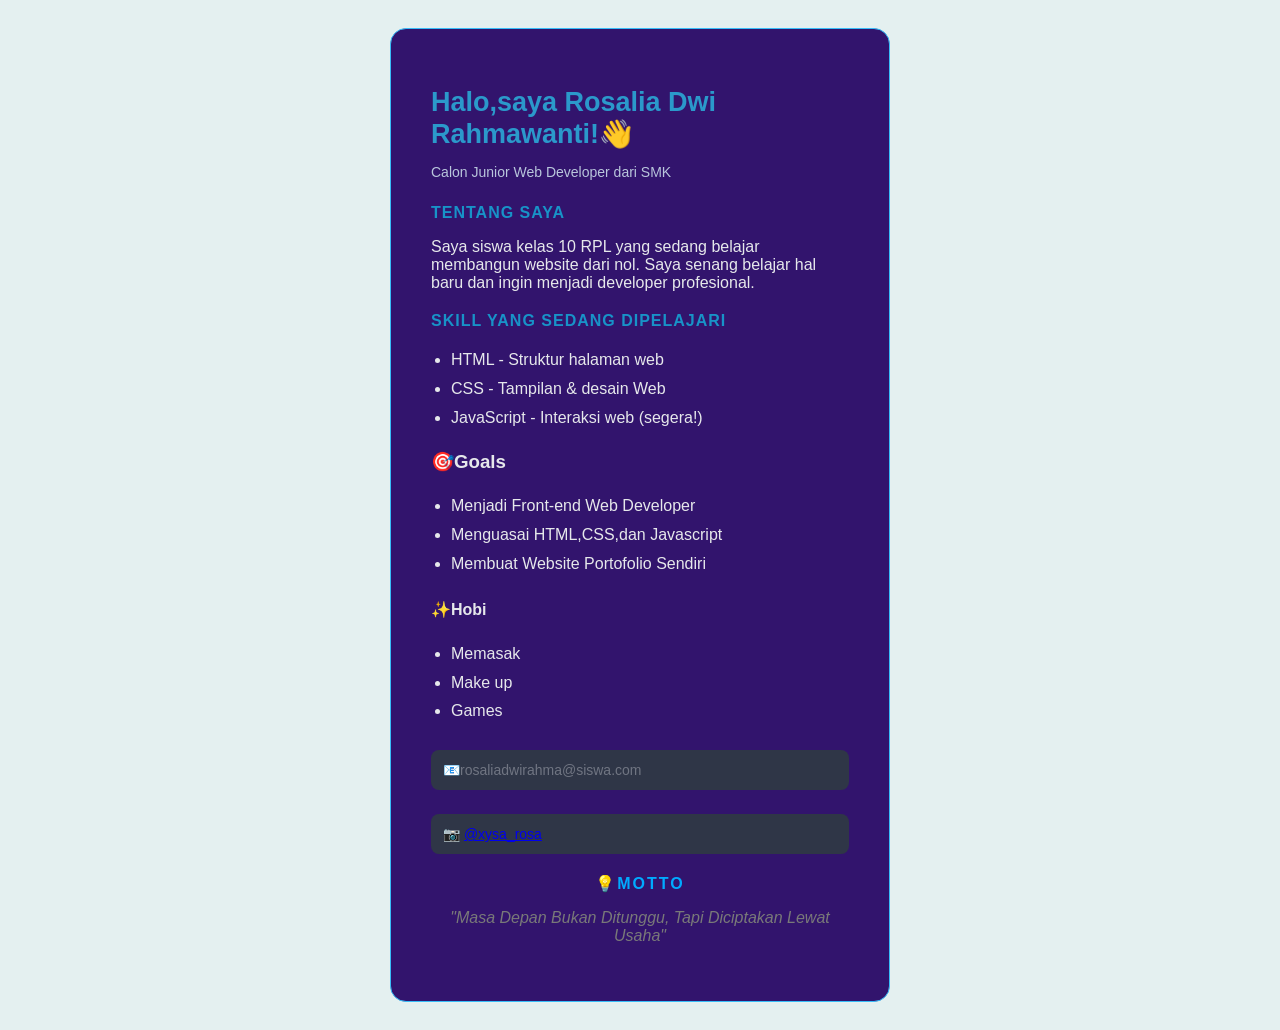
<file: index.html>
<!DOCTYPE html>
<html lang="id">
<head>
  <meta charset="UTF-8">
  <title>Profil-Rosalia Dwi Rahmawanti</title>
  <!-- Tambahkan baris ini untuk memanggil file Modul1.css -->
  <link rel="stylesheet" href="style.css">
</head>
<body>

<div class="kartu-profil">
    <h1>Halo,saya Rosalia Dwi Rahmawanti!👋</h1>
    <p class="tagline">Calon Junior Web Developer dari SMK</p>

    <h2>Tentang Saya</h2>
    <p>Saya siswa kelas 10 RPL yang sedang belajar
        membangun website dari nol. Saya senang belajar
        hal baru dan ingin menjadi developer profesional.</p>
    
    <h2>skill yang Sedang Dipelajari</h2>
    <ul>
        <li>HTML - Struktur halaman web
        <li>CSS - Tampilan & desain Web</li>
        <li>JavaScript - Interaksi web (segera!)</li>
    </ul>


     <h3>🎯Goals</h3>
    <ul>
        <li>Menjadi Front-end Web Developer
        <li>Menguasai HTML,CSS,dan Javascript</li>
        <li>Membuat Website Portofolio Sendiri
        </li>
    </ul>


     <h4>✨Hobi</h4>
    <ul>
        <li>Memasak
        <li>Make up</li>
        <li>Games
        </li>
    </ul>
      
     <p class="kontak">📧rosaliadwirahma@siswa.com</p>
     <p class="kontak">📷 <a href="https://instagram.com/xysa_rosa">@xysa_rosa</a></p>

     <h2 class="motto">💡MOTTO</h2>
         <p class="quotes">"Masa Depan Bukan Ditunggu, Tapi Diciptakan Lewat Usaha"</p>
    </p>
  </div>
</body>
</html>
</file>
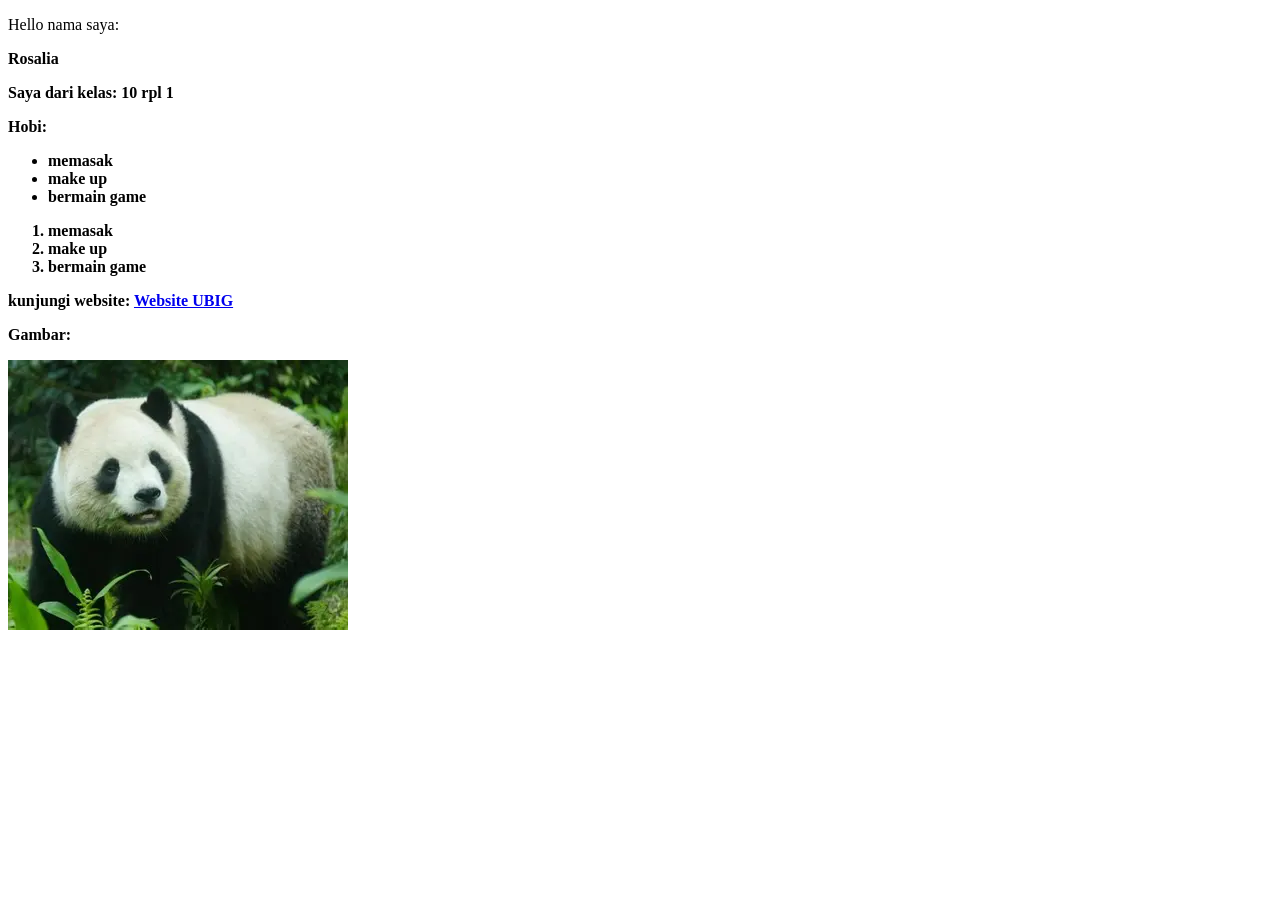
<file: PROJECT 1/index.html>
<!DOCTYPE html>
<html lang="en">
<head>
    <meta charset="UTF-8">
    <meta name="viewport" content="width=device-width, initial-scale=1.0">
    <title>Document</title>
</head>
<body>
 <p>Hello nama saya:<p>
 <strong>Rosalia<strong>
 <p>Saya dari kelas: 10 rpl 1
    
 <p>Hobi:</p>  
 <ul>
   <li>memasak</li> 
   <li>make up</li>
   <li>bermain game</li>
 </ul>

 <ol>
    <li>memasak</li> 
   <li>make up</li>
   <li>bermain game</li>
 </ol>

 <p>kunjungi website:
    <a href="https://ubig.co.id">Website UBIG</a>
 </P>
    
 <P>Gambar:</P>
 <img src="images/panda.jpg.webp">
</body>
</html>
</file>
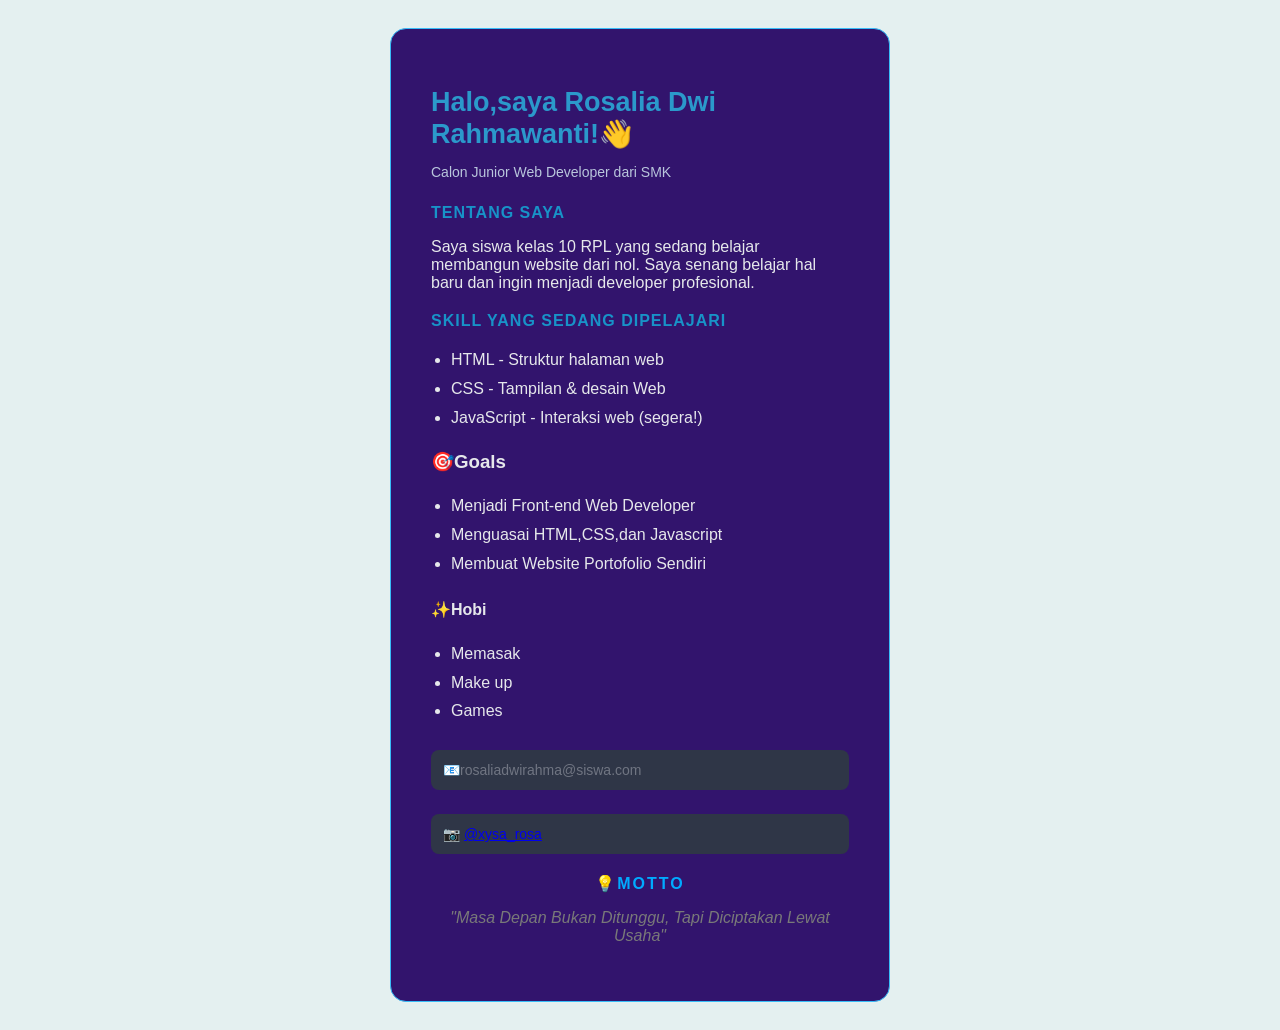
<file: modul1.html>
<!DOCTYPE html>
<html lang="id">
<head>
  <meta charset="UTF-8">
  <title>Profil-Rosalia Dwi Rahmawanti</title>
  <!-- Tambahkan baris ini untuk memanggil file Modul1.css -->
  <link rel="stylesheet" href="Modul1.css">
</head>
<body>

<div class="kartu-profil">
    <h1>Halo,saya Rosalia Dwi Rahmawanti!👋</h1>
    <p class="tagline">Calon Junior Web Developer dari SMK</p>

    <h2>Tentang Saya</h2>
    <p>Saya siswa kelas 10 RPL yang sedang belajar
        membangun website dari nol. Saya senang belajar
        hal baru dan ingin menjadi developer profesional.</p>
    
    <h2>skill yang Sedang Dipelajari</h2>
    <ul>
        <li>HTML - Struktur halaman web
        <li>CSS - Tampilan & desain Web</li>
        <li>JavaScript - Interaksi web (segera!)</li>
    </ul>


     <h3>🎯Goals</h3>
    <ul>
        <li>Menjadi Front-end Web Developer
        <li>Menguasai HTML,CSS,dan Javascript</li>
        <li>Membuat Website Portofolio Sendiri
        </li>
    </ul>


     <h4>✨Hobi</h4>
    <ul>
        <li>Memasak
        <li>Make up</li>
        <li>Games
        </li>
    </ul>
      
     <p class="kontak">📧rosaliadwirahma@siswa.com</p>
     <p class="kontak">📷 <a href="https://instagram.com/xysa_rosa">@xysa_rosa</a></p>

     <h2 class="motto">💡MOTTO</h2>
         <p class="quotes">"Masa Depan Bukan Ditunggu, Tapi Diciptakan Lewat Usaha"</p>
    </p>
  </div>
</body>
</html>
</file>
<file: style.css>
/* Reset dasar */
* {
 margin: 4;
 padding: 4;
 box-sizing: border-box;
}
body {
 font-family: 'Segoe UI', Arial, sans-serif;
 background-color: #e4f0f0; /* Warna latar gelap */
 color: #e6e8eb;
 display: flex;
 justify-content: center;
 align-items: center;
 min-height: 100vh;
 padding: 20px;
}
.kartu-profil {
 background-color: #32146d;
 border-radius: 16px;
 padding: 40px;
 max-width: 500px;
 width: 100%;
 border: 1px solid #38bdf8;
}
h1 {
 font-size: 27px;
 color: #2b99cb; /* Biru muda */
 margin-bottom: 6px;
}
.tagline {
 color: #b9c6dc;
 font-size: 14px;
 margin-bottom: 24px;
}
h2 {
 font-size: 16px;
 color: #1893c8;
 margin: 20px 0 8px;
 text-transform: uppercase;
 letter-spacing: 1px;
}
ul {
 padding-left: 20px;
 line-height: 1.8;
}
.kontak {
 margin-top: 24px;
 padding: 12px;
 background: #2f3647;
 border-radius: 8px;
 font-size: 14px;
 color: #707582;
}

.motto {
    color: #00aaff;
    font-size: 16px;
    text-align: center;
    font-weight: bold;
    letter-spacing: 2px;
    text-transform: uppercase;
}

.quotes {
    color: #797979;
    text-align: center;
    font-style: italic;
}
</file>
<file: Modul1.css>
/* Reset dasar */
* {
 margin: 4;
 padding: 4;
 box-sizing: border-box;
}
body {
 font-family: 'Segoe UI', Arial, sans-serif;
 background-color: #e4f0f0; /* Warna latar gelap */
 color: #e6e8eb;
 display: flex;
 justify-content: center;
 align-items: center;
 min-height: 100vh;
 padding: 20px;
}
.kartu-profil {
 background-color: #32146d;
 border-radius: 16px;
 padding: 40px;
 max-width: 500px;
 width: 100%;
 border: 1px solid #38bdf8;
}
h1 {
 font-size: 27px;
 color: #2b99cb; /* Biru muda */
 margin-bottom: 6px;
}
.tagline {
 color: #b9c6dc;
 font-size: 14px;
 margin-bottom: 24px;
}
h2 {
 font-size: 16px;
 color: #1893c8;
 margin: 20px 0 8px;
 text-transform: uppercase;
 letter-spacing: 1px;
}
ul {
 padding-left: 20px;
 line-height: 1.8;
}
.kontak {
 margin-top: 24px;
 padding: 12px;
 background: #2f3647;
 border-radius: 8px;
 font-size: 14px;
 color: #707582;
}

.motto {
    color: #00aaff;
    font-size: 16px;
    text-align: center;
    font-weight: bold;
    letter-spacing: 2px;
    text-transform: uppercase;
}

.quotes {
    color: #797979;
    text-align: center;
    font-style: italic;
}
</file>
